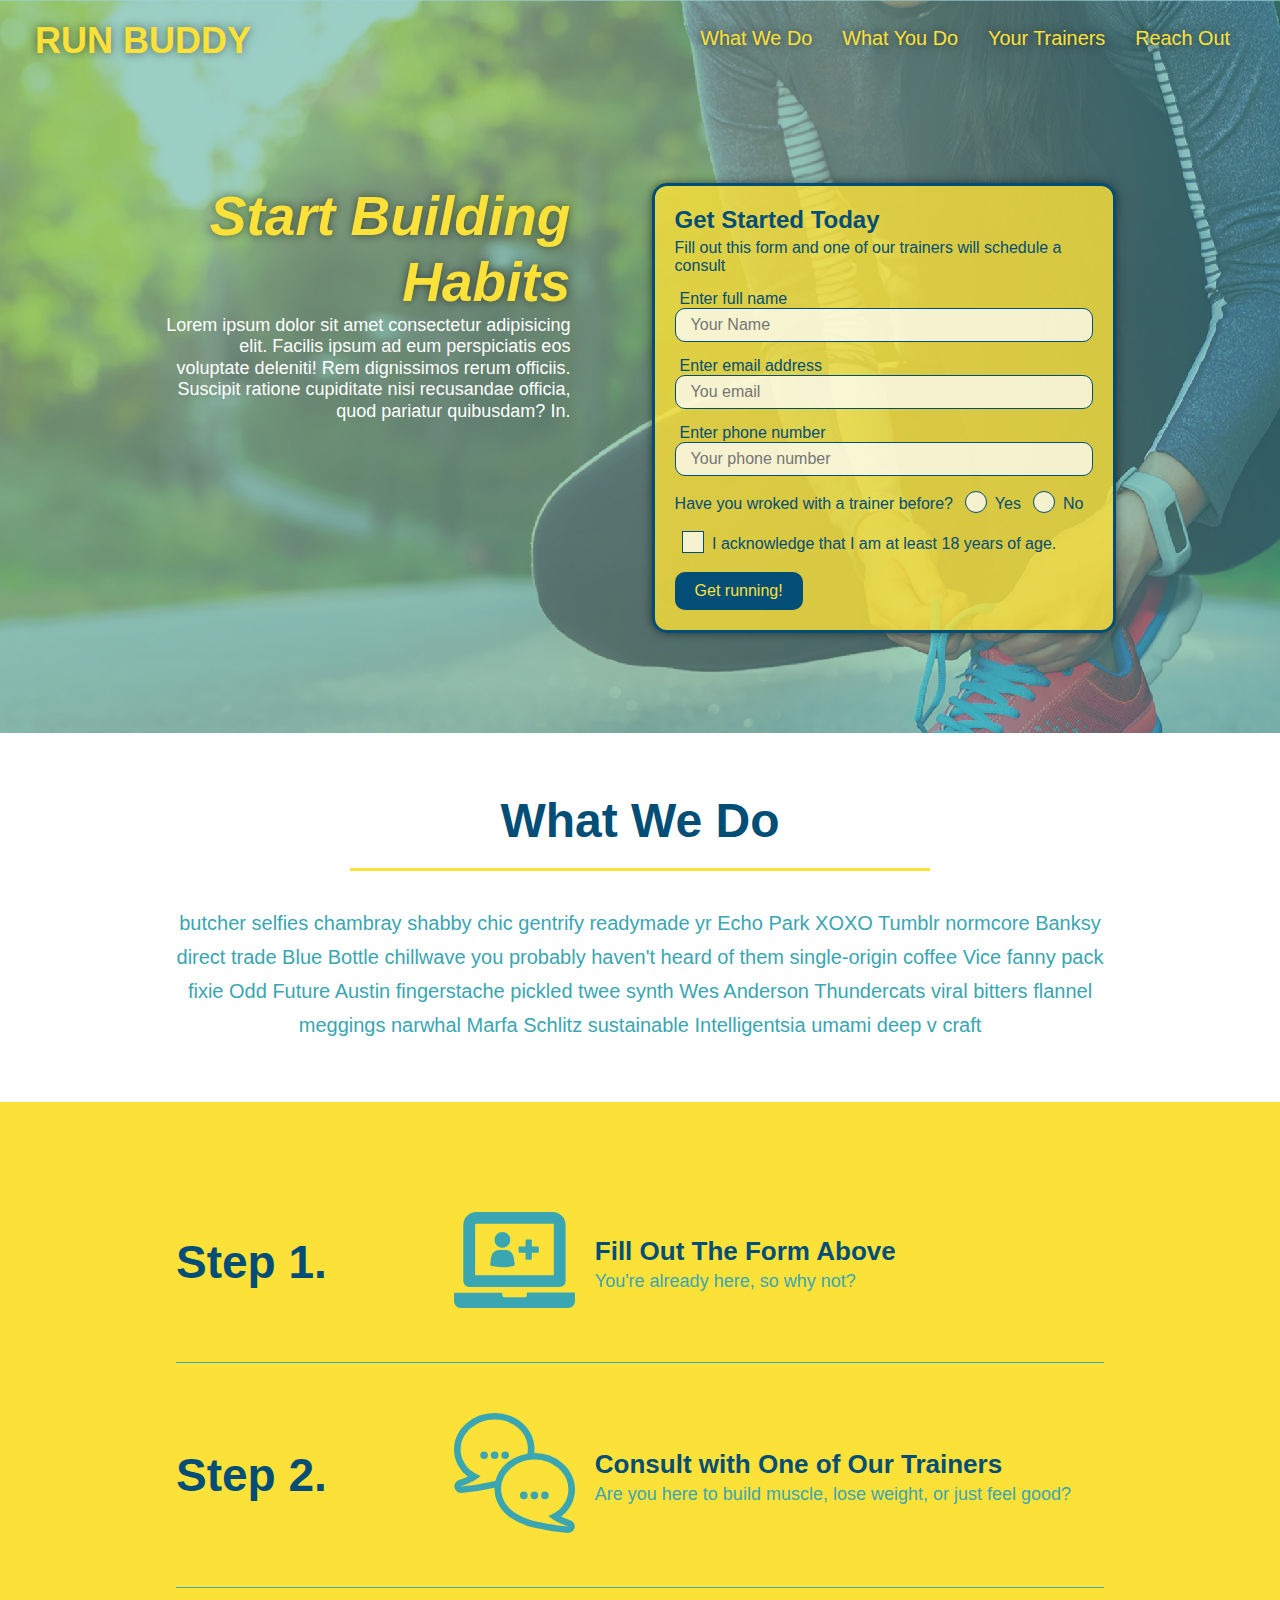
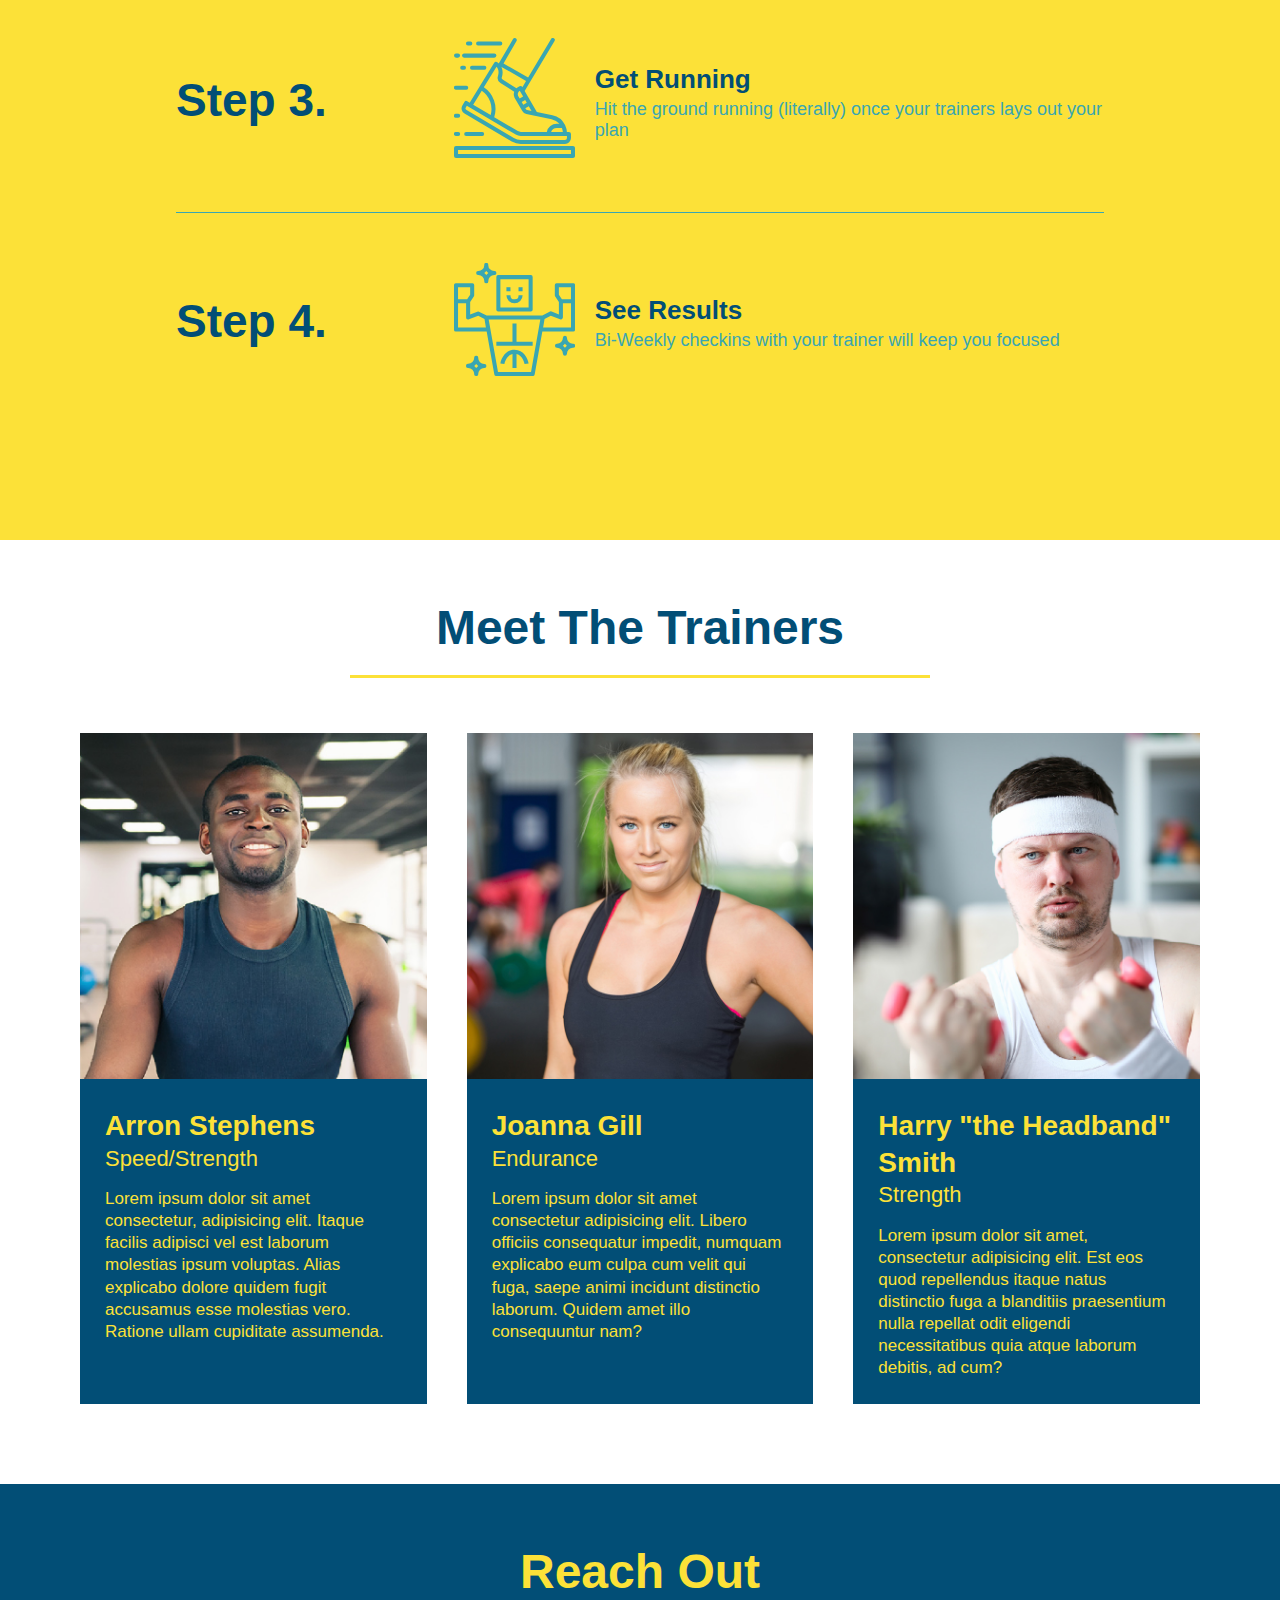
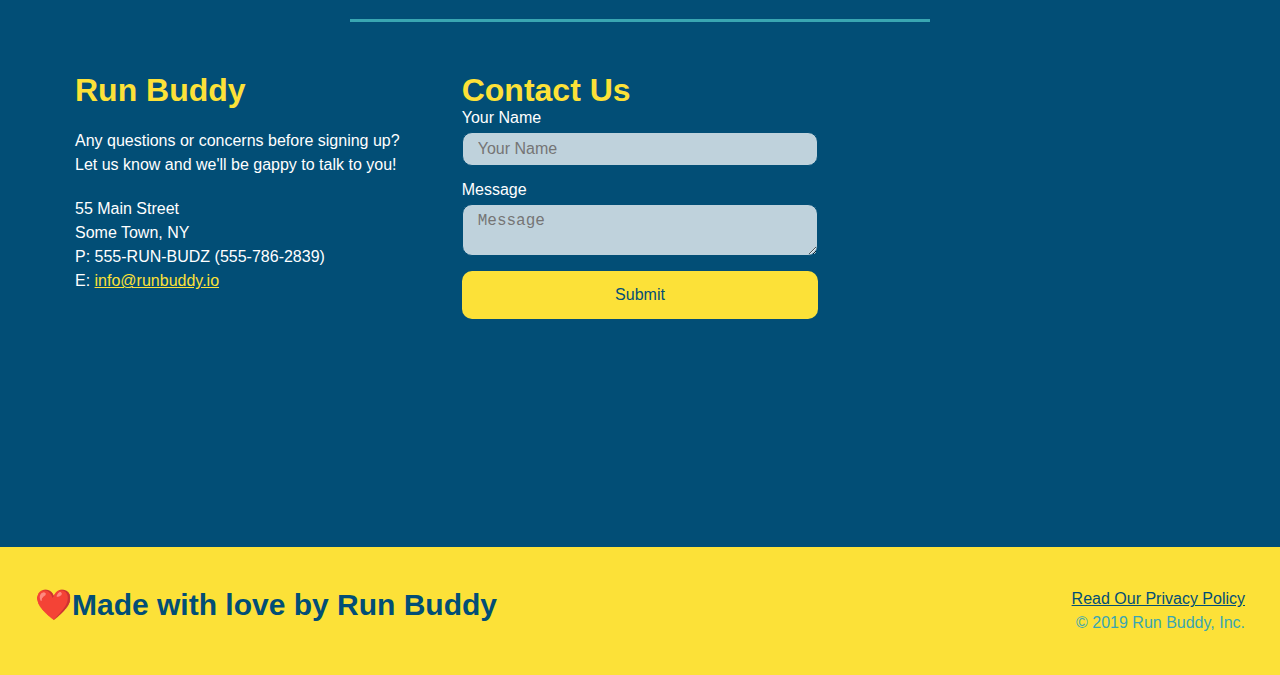
<file: index.html>
<!DOCTYPE html>
<html lang = 'en'>
    <head>
        <meta charset = "UTF-8" name="viewport" content="width=device-width, initial-scale=1.0"/>
        <title>Run Buddy </title>
        <link rel ="stylesheet" href = "./assets/css/style.css"/>
    </head>
    <body>
        <!-- navigation-->
        <header>
        <h1>
            <a href = "/"> RUN BUDDY </a>   
        </h1>
        <nav>
            <!-- unordered list element-->
            <ul>
                <!--List item element-->
                <li>
                    <!--Anchor Element-->
                    <a href = "#what-we-do">What We Do</a>
                </li>

                <li>
                    <a href = "#what-you-do">What You Do</a>
                </li>

                <li>
                    <a href = "#your-trainers">Your Trainers</a>
                </li>

                <li>
                    <a href = "#reach-out">Reach Out</a>
                </li>
            </ul>

        </nav>
        </header>

        <!-- hero/jumbotron-->
        <section class = "hero">

            <!--Updates to hero, issue #1-->
            <div class="hero-cta">
                <h2>Start Building Habits</h2>

                <p>Lorem ipsum dolor sit amet consectetur adipisicing elit. Facilis ipsum ad eum perspiciatis eos voluptate deleniti! Rem dignissimos rerum officiis. Suscipit ratione cupiditate nisi recusandae officia, quod pariatur quibusdam? In.</p>


            </div>
            
            <div class = "hero-form">
                <h3>Get Started Today</h3>
                <p>Fill out this form and one of our trainers 
                    will schedule a consult</p>

                <!--Form element-->
                <form>
                    <label for="name">Enter full name</label>
                    <input type="text" placeholder="Your Name"
                    name="name" id="name" class="form-input"/>

                    <label for="email">Enter email address</label>
                    <input type="email" placeholder ="You email" name="email"
                    id="email" class="form-input"/>

                    <label for="phone">Enter phone number</label>
                    <input type="tel" placeholder="Your phone number"
                    name="phone" id="phone" class="form-input"/>

                    <p>
                        Have you wroked with a trainer before?
                        <span class="radio-wrapper">
                            <input type="radio" name="trainer-confirm" id="trainer-yes"/>
                            <label for="trainer-yes">Yes</label>
                        </span>
                        <span class="radio-wrapper">
                            <input type="radio" name="trainer-confirm" id="trainer-no"/>
                            <label for="trainer-no">No</label>
                        </span>
                    </p>

                    <p>
                        <span class="checkbox-wrapper">
                            <input type="checkbox" name="age-confirm" id="checkbox"/>
                            <label for="checkbox">I acknowledge that I am at least 18 years of age.</label>
                        </span>
                    </p>

                    <button type="submit">Get running!</button>
                </form>
            </div>
        </section>

        <!-- "What we do" section-->
        <section id="what-we-do" class="intro">
            
            <div class="flex-row">
            <h2 class="section-title primary-border">What We Do</h2>
            </div>
            
            <div class="flex-row">
            <p>
                butcher selfies chambray shabby chic gentrify readymade yr Echo Park XOXO Tumblr normcore Banksy direct trade Blue Bottle chillwave you probably haven't heard of them single-origin coffee Vice fanny pack fixie Odd Future Austin fingerstache pickled twee synth Wes Anderson Thundercats viral bitters flannel meggings narwhal Marfa Schlitz sustainable Intelligentsia umami deep v craft
            </p>
            </div>

        </section>

        <!-- "What you do section:"-->
        <section id="what-you-do" class="steps">
            <div class="step">
                <h3>Step 1.</h3>
                <div class="step-info">
                    <div class="step-img">
                        <img src="./assets/images/step-1.svg" alt="" />
                    </div>
                    <div class="step-text">
                        <h4>Fill Out The Form Above</h4>
                        <p>You're already here, so why not?</p>
                    </div>
                </div>
            </div>

            <div class="step">
                <h3>Step 2.</h3>
                <div class="step-info">
                    <div class="step-img">
                        <img src="./assets/images/step-2.svg" alt=""/>
                    </div>
                    <div class="step-text">
                        <h4>Consult with One of Our Trainers</h4>
                        <p>Are you here to build muscle, lose weight, or just feel good?</p>
                    </div>
                </div>
            </div>

            <div class="step">
                <h3>Step 3.</h3>
                <div class="step-info">
                    <div class="step-img">
                        <img src="./assets/images/step-3.svg" alt=""/>
                    </div>
                    <div class="step-text">
                        <h4>Get Running</h4>
                        <p>Hit the ground running (literally) once your trainers lays out your plan</p>
                    </div>
                </div>
            </div>

            <div class="step">
                <h3>Step 4.</h3>
                <div class="step-info">
                    <div class="step-img">
                        <img src="./assets/images/step-4.svg" alt=""/>
                    </div>
                    <div class="step-text">
                        <h4>See Results</h4>
                        <p>Bi-Weekly checkins with your trainer will keep you focused</p>
                    </div>
                </div>
            </div>


        </section>

        <!--Meet the trainers section-->
        <section id="your-trainers">
            
            <div class="flex-row">
            <h2 class="section-title primary-border">Meet The Trainers</h2>
            </div>
        
            <div  class="trainers">
                <article class="trainer">
                    <img src = "./assets/images/trainer-1.jpg" alt="Arron Stephens in his workout clothes"/>
                    <div class= "trainer-bio">
                        <h3 class="trainer-name">Arron Stephens</h3>
                        <h4 class="trainer-role">Speed/Strength</h4>
                        <p>Lorem ipsum dolor sit amet consectetur, adipisicing elit. Itaque facilis adipisci vel est laborum molestias ipsum voluptas. Alias explicabo dolore quidem fugit accusamus esse molestias vero. Ratione ullam cupiditate assumenda.</p>
                    </div>
                </article>

                <!--Second trainer-->
                <article class="trainer">
                    <img src = "./assets/images/trainer-2.jpg" alt="Joanna Gill colling off"/>
                    <div class="trainer-bio">
                        <h3 class="trainer-name">Joanna Gill</h3>
                        <h4 class="trainer-role">Endurance</h4>
                        <p>Lorem ipsum dolor sit amet consectetur adipisicing elit. Libero officiis consequatur impedit, numquam explicabo eum culpa cum velit qui fuga, saepe animi incidunt distinctio laborum. Quidem amet illo consequuntur nam?</p>
                    </div>
                </article>

                <!--Third trainer-->
                <article class="trainer">
                    <img src="./assets/images/trainer-3.jpg" alt="Harry Smit wearing a headband"/>
                    <div class="trainer-bio">
                        <h3 class="trainer-name">Harry "the Headband" Smith</h3>
                        <h4 class="trainer-role">Strength</h4>
                        <p>Lorem ipsum dolor sit amet, consectetur adipisicing elit. Est eos quod repellendus itaque natus distinctio fuga a blanditiis praesentium nulla repellat odit eligendi necessitatibus quia atque laborum debitis, ad cum?</p>
                    </div>
                </article>
            </div>

        </section>
        
        <!--Reach out section-->
        <section id="reach-out" class="contact">
            
            <div class="flex-row">
                <h2 class="section-title secondary-border">Reach Out</h2>
            </div>
        
        <div class="contact-info">
            <div>
                <h3>Run Buddy</h3>
                <p>
                    Any questions or concerns before signing up?
                </br>
                    Let us know and we'll be gappy to talk to you!
                </p>
                <address>
                    55 Main Street<br/>
                    Some Town, NY <br/>
                    P: 555-RUN-BUDZ (555-786-2839)<br/>
                    E: <a href = "mailto:info@runbuddy.io">info@runbuddy.io</a>
                </address>
            </div>

            <!--Contact form update-->
            <div class="contact-form">
                <h3>Contact Us</h3>
                <form>
                    <label for="contact-name">Your Name</label>
                    <input type="text" id="contact-name" placeholder="Your Name"/>

                    <label for="contact-message">Message</label>
                    <textarea id="contact-message" placeholder="Message"></textarea>

                    <button type="submit">Submit</button>
                </form>
            </div>
    
                <iframe src="https://www.google.com/maps/embed?pb=!1m18!1m12!1m3!1d3018.719968439032!2d-73.86352938440817!3d40.83411417931879!2m3!1f0!2f0!3f0!3m2!1i1024!2i768!4f13.1!3m3!1m2!1s0x89c2f4c0e1650d1d%3A0x874f1b8fae9ebc04!2s1920%20McGraw%20Ave%2C%20The%20Bronx%2C%20NY%2010462!5e0!3m2!1sen!2sus!4v1659455411655!5m2!1sen!2sus" width="400" height="400" style="border:0;" allowfullscreen="" loading="lazy" referrerpolicy="no-referrer-when-downgrade"></iframe>
        
        </div>

        </section>

        <!--foorter-->
        <footer>
            <h2>❤️Made with love by Run Buddy </h2>

            <div>
                <a href ="./privacy-policy.html">Read Our Privacy Policy</a><br />
                    &copy; 2019 Run Buddy, Inc.
            </div>
        </footer>
    </body>
</html>
</file>
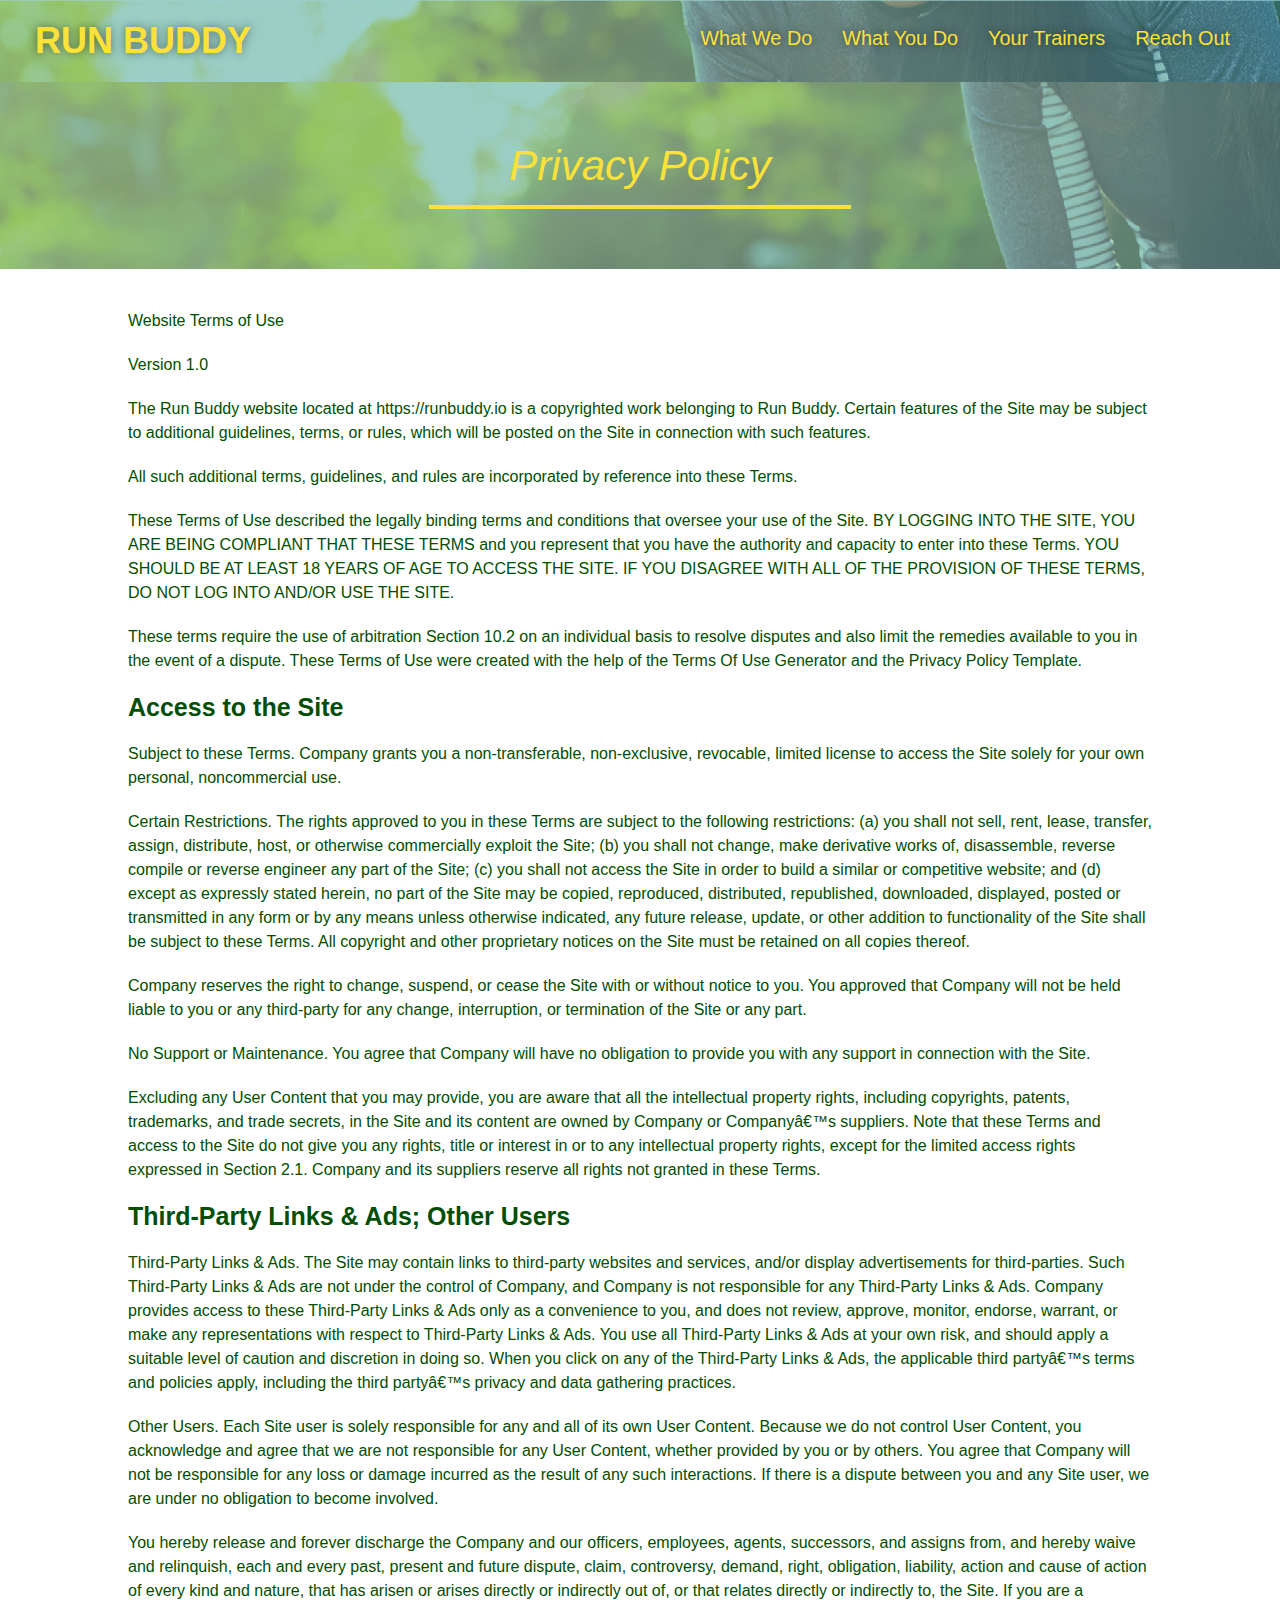
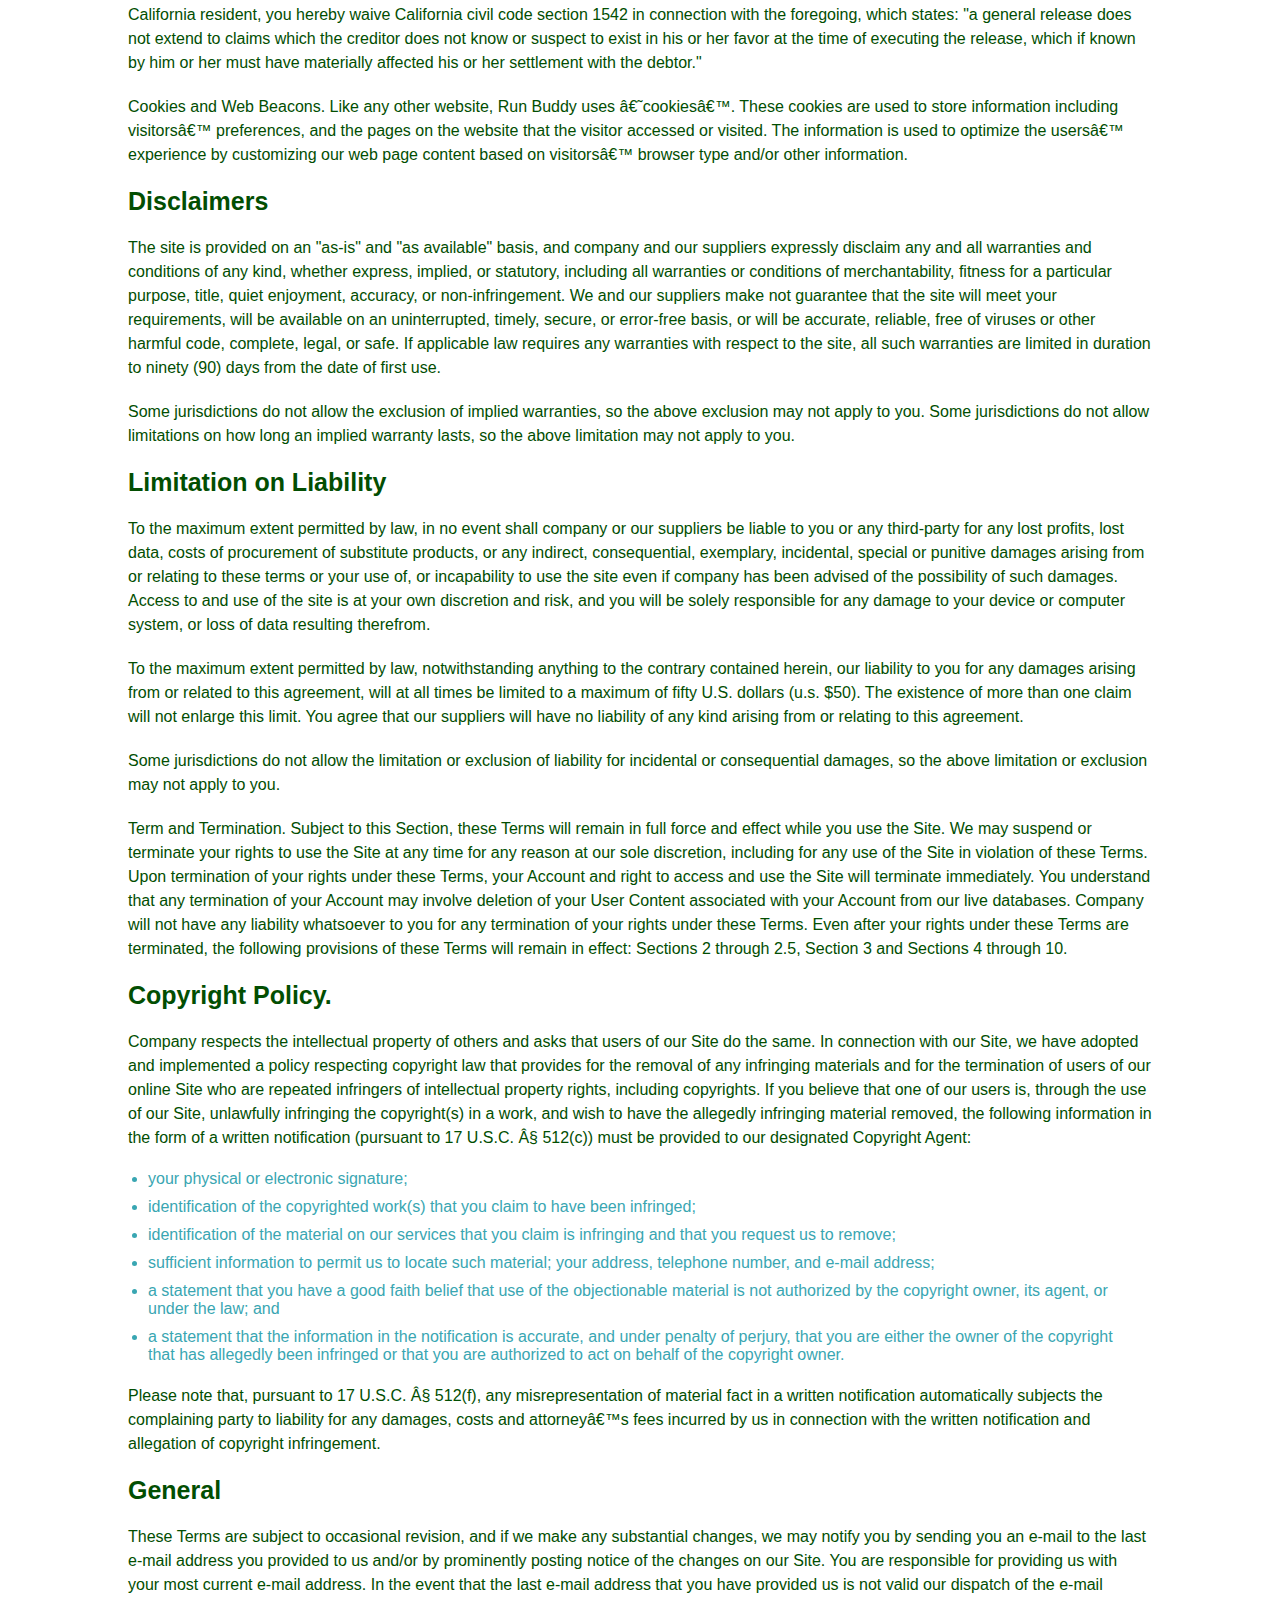
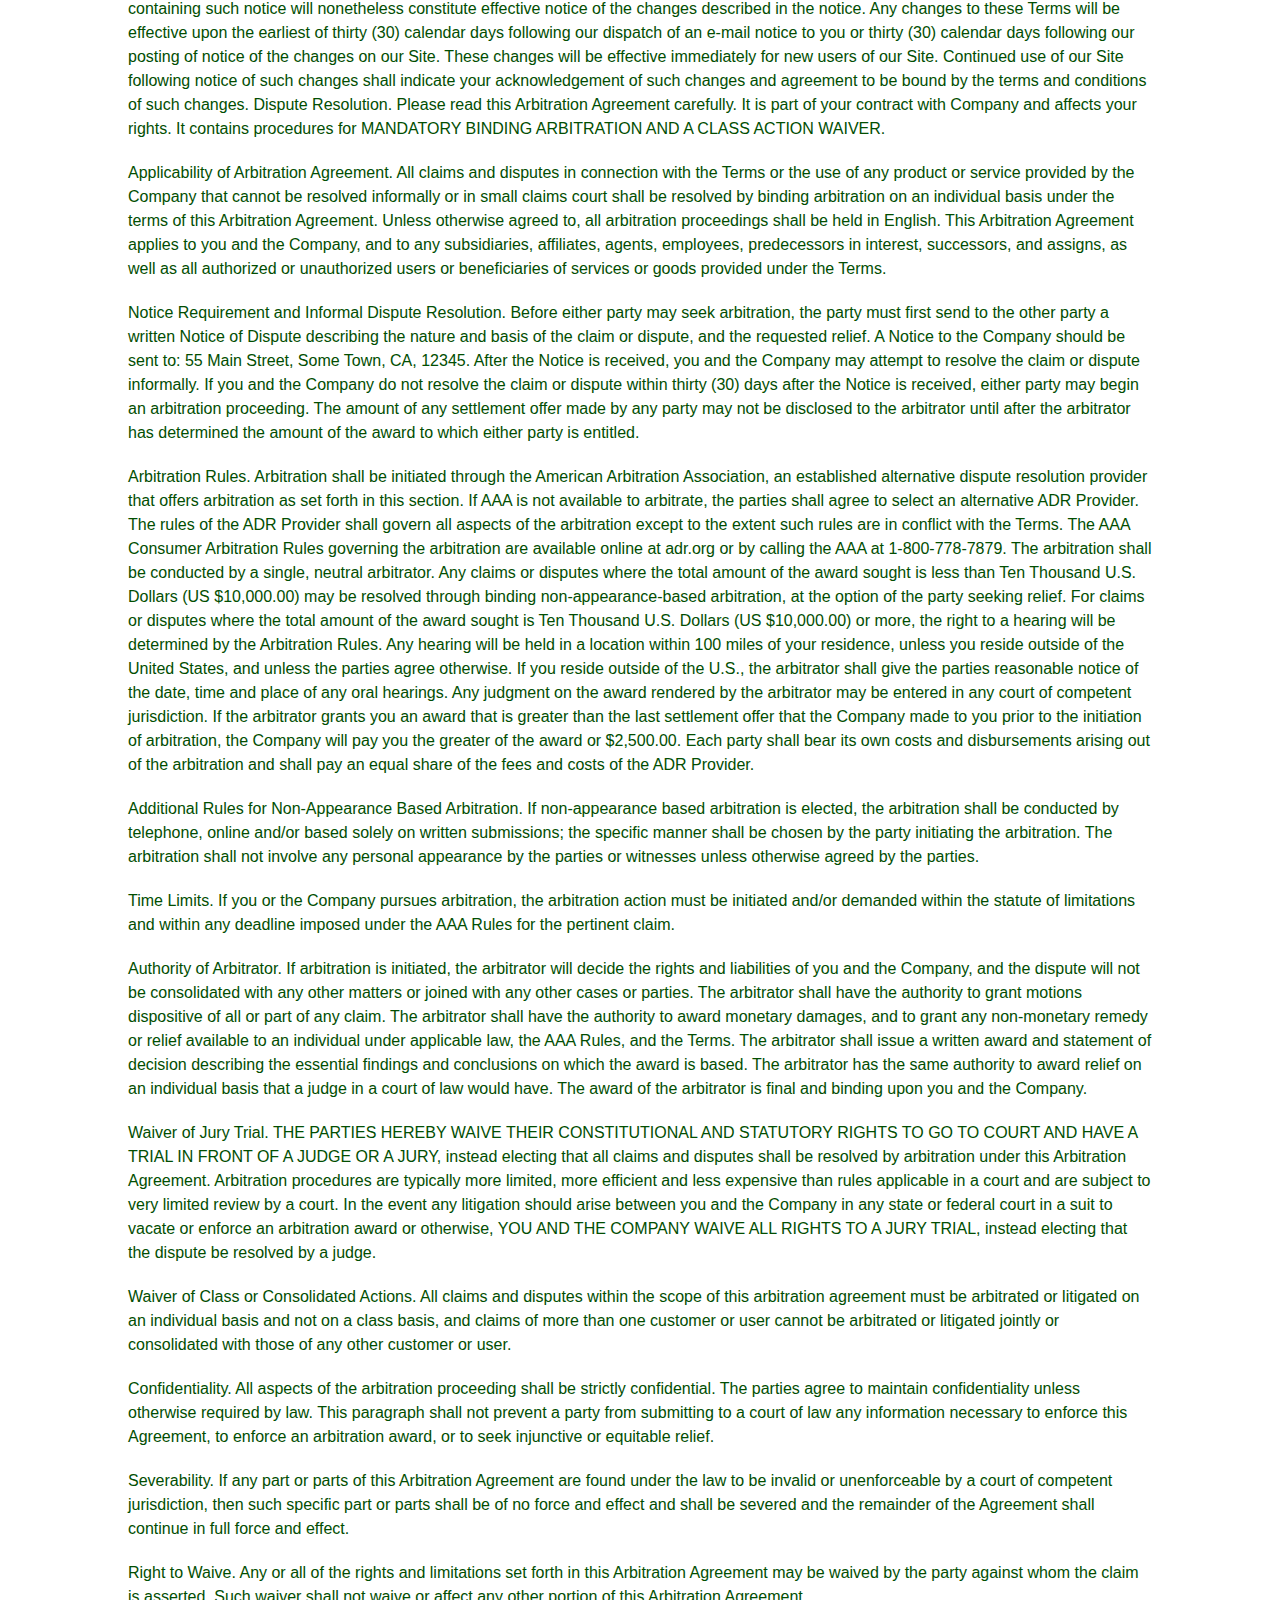
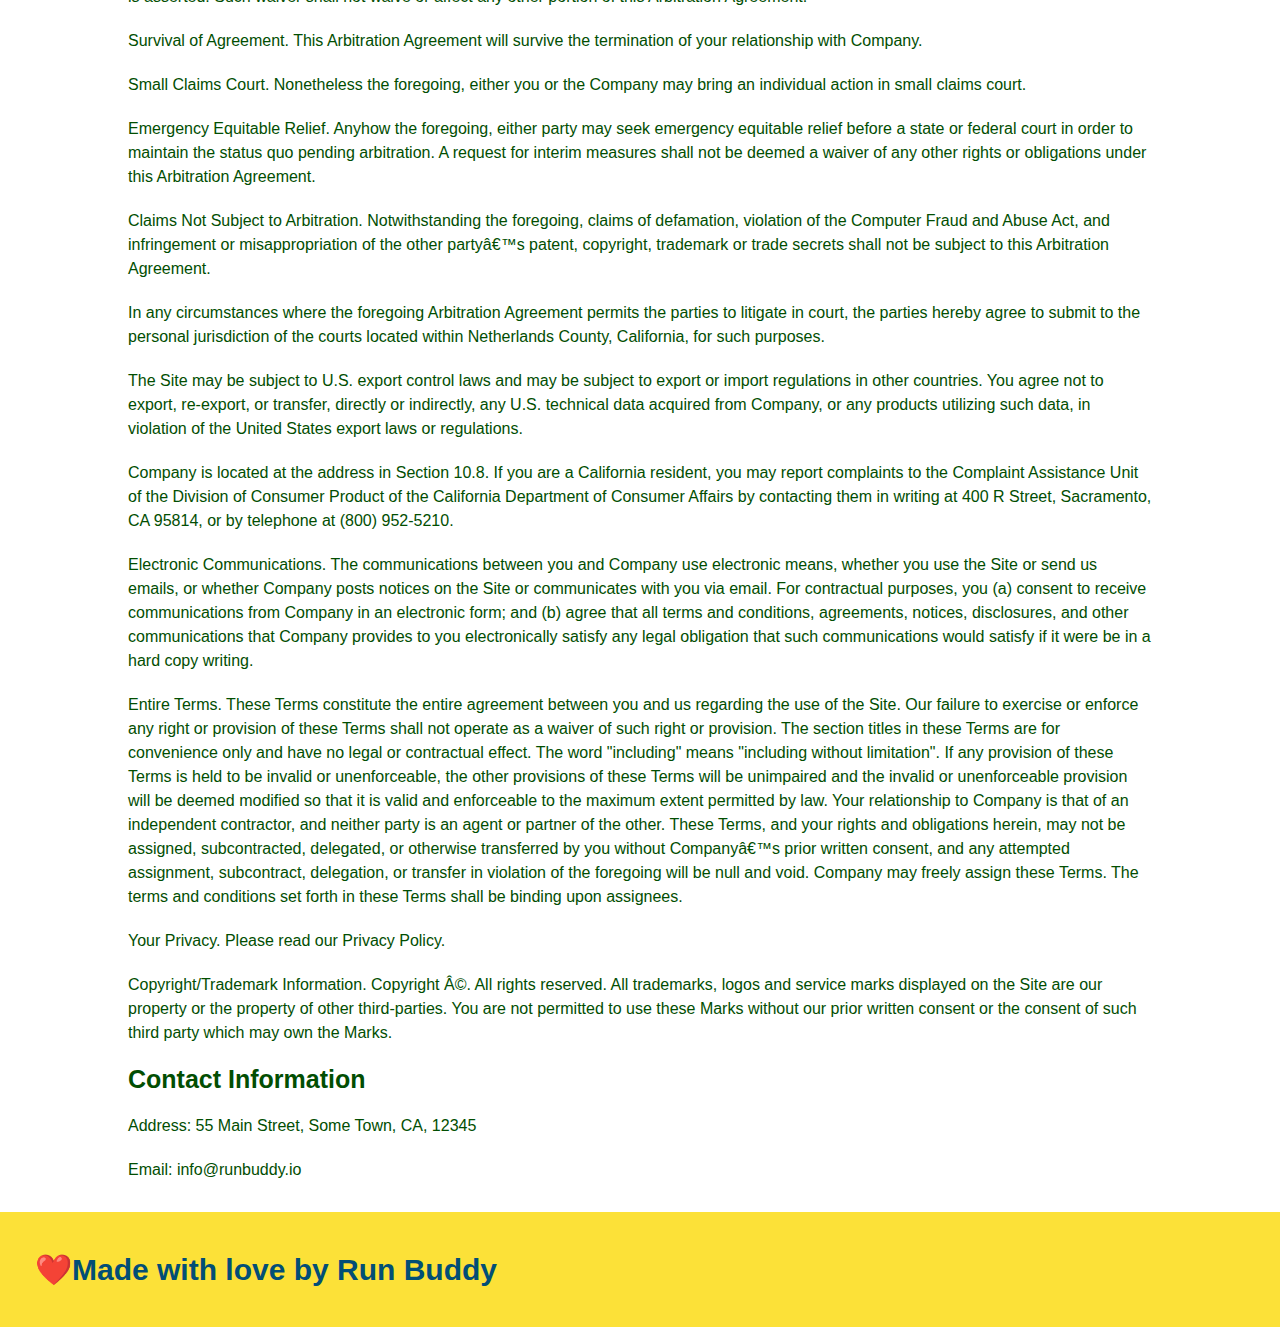
<file: privacy-policy.html>
<!DOCTYPE html>
<html lang="en">
    <head>
      <meta charset = "UTF-8" name="viewport" content="width=device-width, initial-scale=1.0"/>
        <title>Privacy Policy - Run Buddy</title>
        <link rel ="stylesheet" href="./assets/css/style.css"/>
        <link rel ="second stylesheet" href="./assets/css/secondary-styles.css"/>
    </head>

    <body>
        <header>
            <h1>
                <a href = "/"> RUN BUDDY </a>   
            </h1>
            <nav>
                <!-- unordered list element-->
                <ul>
                    <!--List item element-->
                    <li>
                        <!--Anchor Element-->
                        <a href = "./index.html#what-we-do">What We Do</a>
                    </li>
    
                    <li>
                        <a href = "./index.html#what-you-do">What You Do</a>
                    </li>
    
                    <li>
                        <a href = "./index.html#your-trainers">Your Trainers</a>
                    </li>
    
                    <li>
                        <a href = "./index.html#reach-out">Reach Out</a>
                    </li>
                </ul>
    
            </nav>
            </header>

            <section class="hero">
                <h2 class="page-title">
                    Privacy Policy
                </h2>
            </section>

            <article class="secondary-content">
                    
      <p>
        Website Terms of Use
      </p>

      <p>
        Version 1.0
      </p>

      <p>
        The Run Buddy website located at https://runbuddy.io is a copyrighted work belonging to Run Buddy. Certain
        features of the Site may be subject to additional guidelines, terms, or rules, which will be posted on the Site
        in connection with such features.
      </p>

      <p>
        All such additional terms, guidelines, and rules are incorporated by reference into these Terms.
      </p>

      <p>
        These Terms of Use described the legally binding terms and conditions that oversee your use of the Site. BY
        LOGGING INTO THE SITE, YOU ARE BEING COMPLIANT THAT THESE TERMS and you represent that you have the authority
        and capacity to enter into these Terms. YOU SHOULD BE AT LEAST 18 YEARS OF AGE TO ACCESS THE SITE. IF YOU
        DISAGREE WITH ALL OF THE PROVISION OF THESE TERMS, DO NOT LOG INTO AND/OR USE THE SITE.
      </p>

      <p>
        These terms require the use of arbitration Section 10.2 on an individual basis to resolve disputes and also
        limit the remedies available to you in the event of a dispute. These Terms of Use were created with the help of
        the Terms Of Use Generator and the Privacy Policy Template.
      </p>

      <h3>
        Access to the Site
      </h3>

      <p>
        Subject to these Terms. Company grants you a non-transferable, non-exclusive, revocable, limited license to
        access the Site solely for your own personal, noncommercial use.
      </p>

      <p>
        Certain Restrictions. The rights approved to you in these Terms are subject to the following restrictions: (a)
        you shall not sell, rent, lease, transfer, assign, distribute, host, or otherwise commercially exploit the Site;
        (b) you shall not change, make derivative works of, disassemble, reverse compile or reverse engineer any part of
        the Site; (c) you shall not access the Site in order to build a similar or competitive website; and (d) except
        as expressly stated herein, no part of the Site may be copied, reproduced, distributed, republished, downloaded,
        displayed, posted or transmitted in any form or by any means unless otherwise indicated, any future release,
        update, or other addition to functionality of the Site shall be subject to these Terms. All copyright and other
        proprietary notices on the Site must be retained on all copies thereof.
      </p>

      <p>
        Company reserves the right to change, suspend, or cease the Site with or without notice to you. You approved
        that Company will not be held liable to you or any third-party for any change, interruption, or termination of
        the Site or any part.
      </p>

      <p>
        No Support or Maintenance. You agree that Company will have no obligation to provide you with any support in
        connection with the Site.
      </p>

      <p>
        Excluding any User Content that you may provide, you are aware that all the intellectual property rights,
        including copyrights, patents, trademarks, and trade secrets, in the Site and its content are owned by Company
        or Companyâ€™s suppliers. Note that these Terms and access to the Site do not give you any rights, title or
        interest in or to any intellectual property rights, except for the limited access rights expressed in Section
        2.1. Company and its suppliers reserve all rights not granted in these Terms.
      </p>

      <h3>
        Third-Party Links & Ads; Other Users
      </h3>

      <p>
        Third-Party Links & Ads. The Site may contain links to third-party websites and services, and/or display
        advertisements for third-parties. Such Third-Party Links & Ads are not under the control of Company, and Company
        is not responsible for any Third-Party Links & Ads. Company provides access to these Third-Party Links & Ads
        only as a convenience to you, and does not review, approve, monitor, endorse, warrant, or make any
        representations with respect to Third-Party Links & Ads. You use all Third-Party Links & Ads at your own risk,
        and should apply a suitable level of caution and discretion in doing so. When you click on any of the
        Third-Party Links & Ads, the applicable third partyâ€™s terms and policies apply, including the third partyâ€™s
        privacy and data gathering practices.
      </p>

      <p>
        Other Users. Each Site user is solely responsible for any and all of its own User Content. Because we do not
        control User Content, you acknowledge and agree that we are not responsible for any User Content, whether
        provided by you or by others. You agree that Company will not be responsible for any loss or damage incurred as
        the result of any such interactions. If there is a dispute between you and any Site user, we are under no
        obligation to become involved.
      </p>

      <p>
        You hereby release and forever discharge the Company and our officers, employees, agents, successors, and
        assigns from, and hereby waive and relinquish, each and every past, present and future dispute, claim,
        controversy, demand, right, obligation, liability, action and cause of action of every kind and nature, that has
        arisen or arises directly or indirectly out of, or that relates directly or indirectly to, the Site. If you are
        a California resident, you hereby waive California civil code section 1542 in connection with the foregoing,
        which states: "a general release does not extend to claims which the creditor does not know or suspect to exist
        in his or her favor at the time of executing the release, which if known by him or her must have materially
        affected his or her settlement with the debtor."
      </p>

      <p>
        Cookies and Web Beacons. Like any other website, Run Buddy uses â€˜cookiesâ€™. These cookies are used to store
        information including visitorsâ€™ preferences, and the pages on the website that the visitor accessed or visited.
        The information is used to optimize the usersâ€™ experience by customizing our web page content based on visitorsâ€™
        browser type and/or other information.
      </p>

      <h3>
        Disclaimers
      </h3>

      <p>
        The site is provided on an "as-is" and "as available" basis, and company and our suppliers expressly disclaim
        any and all warranties and conditions of any kind, whether express, implied, or statutory, including all
        warranties or conditions of merchantability, fitness for a particular purpose, title, quiet enjoyment, accuracy,
        or non-infringement. We and our suppliers make not guarantee that the site will meet your requirements, will be
        available on an uninterrupted, timely, secure, or error-free basis, or will be accurate, reliable, free of
        viruses or other harmful code, complete, legal, or safe. If applicable law requires any warranties with respect
        to the site, all such warranties are limited in duration to ninety (90) days from the date of first use.
      </p>

      <p>
        Some jurisdictions do not allow the exclusion of implied warranties, so the above exclusion may not apply to
        you. Some jurisdictions do not allow limitations on how long an implied warranty lasts, so the above limitation
        may not apply to you.
      </p>

      <h3>
        Limitation on Liability
      </h3>

      <p>
        To the maximum extent permitted by law, in no event shall company or our suppliers be liable to you or any
        third-party for any lost profits, lost data, costs of procurement of substitute products, or any indirect,
        consequential, exemplary, incidental, special or punitive damages arising from or relating to these terms or
        your use of, or incapability to use the site even if company has been advised of the possibility of such
        damages. Access to and use of the site is at your own discretion and risk, and you will be solely responsible
        for any damage to your device or computer system, or loss of data resulting therefrom.
      </p>

      <p>
        To the maximum extent permitted by law, notwithstanding anything to the contrary contained herein, our liability
        to you for any damages arising from or related to this agreement, will at all times be limited to a maximum of
        fifty U.S. dollars (u.s. $50). The existence of more than one claim will not enlarge this limit. You agree that
        our suppliers will have no liability of any kind arising from or relating to this agreement.
      </p>

      <p>
        Some jurisdictions do not allow the limitation or exclusion of liability for incidental or consequential
        damages, so the above limitation or exclusion may not apply to you.
      </p>

      <p>
        Term and Termination. Subject to this Section, these Terms will remain in full force and effect while you use
        the Site. We may suspend or terminate your rights to use the Site at any time for any reason at our sole
        discretion, including for any use of the Site in violation of these Terms. Upon termination of your rights under
        these Terms, your Account and right to access and use the Site will terminate immediately. You understand that
        any termination of your Account may involve deletion of your User Content associated with your Account from our
        live databases. Company will not have any liability whatsoever to you for any termination of your rights under
        these Terms. Even after your rights under these Terms are terminated, the following provisions of these Terms
        will remain in effect: Sections 2 through 2.5, Section 3 and Sections 4 through 10.
      </p>

      <h3>
        Copyright Policy.
      </h3>

      <p>
        Company respects the intellectual property of others and asks that users of our Site do the same. In connection
        with our Site, we have adopted and implemented a policy respecting copyright law that provides for the removal
        of any infringing materials and for the termination of users of our online Site who are repeated infringers of
        intellectual property rights, including copyrights. If you believe that one of our users is, through the use of
        our Site, unlawfully infringing the copyright(s) in a work, and wish to have the allegedly infringing material
        removed, the following information in the form of a written notification (pursuant to 17 U.S.C. Â§ 512(c)) must
        be provided to our designated Copyright Agent:
      </p>

      <ul>
        <li>
          your physical or electronic signature;
        </li>
        <li>
          identification of the copyrighted work(s) that you claim to have been infringed;
        </li>
        <li>
          identification of the material on our services that you claim is infringing and that you request us to remove;
        </li>
        <li>
          sufficient information to permit us to locate such material; your address, telephone number, and e-mail
          address;
        </li>
        <li>
          a statement that you have a good faith belief that use of the objectionable material is not authorized by the
          copyright owner, its agent, or under the law; and
        </li>
        <li>
          a statement that the information in the notification is accurate, and under penalty of perjury, that you are
          either the owner of the copyright that has allegedly been infringed or that you are authorized to act on
          behalf of the copyright owner.
        </li>
      </ul>

      <p>
        Please note that, pursuant to 17 U.S.C. Â§ 512(f), any misrepresentation of material fact in a written
        notification automatically subjects the complaining party to liability for any damages, costs and attorneyâ€™s
        fees incurred by us in connection with the written notification and allegation of copyright infringement.
      </p>

      <h3>
        General
      </h3>

      <p>
        These Terms are subject to occasional revision, and if we make any substantial changes, we may notify you by
        sending you an e-mail to the last e-mail address you provided to us and/or by prominently posting notice of the
        changes on our Site. You are responsible for providing us with your most current e-mail address. In the event
        that the last e-mail address that you have provided us is not valid our dispatch of the e-mail containing such
        notice will nonetheless constitute effective notice of the changes described in the notice. Any changes to these
        Terms will be effective upon the earliest of thirty (30) calendar days following our dispatch of an e-mail
        notice to you or thirty (30) calendar days following our posting of notice of the changes on our Site. These
        changes will be effective immediately for new users of our Site. Continued use of our Site following notice of
        such changes shall indicate your acknowledgement of such changes and agreement to be bound by the terms and
        conditions of such changes. Dispute Resolution. Please read this Arbitration Agreement carefully. It is part of
        your contract with Company and affects your rights. It contains procedures for MANDATORY BINDING ARBITRATION AND
        A CLASS ACTION WAIVER.
      </p>

      <p>
        Applicability of Arbitration Agreement. All claims and disputes in connection with the Terms or the use of any
        product or service provided by the Company that cannot be resolved informally or in small claims court shall be
        resolved by binding arbitration on an individual basis under the terms of this Arbitration Agreement. Unless
        otherwise agreed to, all arbitration proceedings shall be held in English. This Arbitration Agreement applies to
        you and the Company, and to any subsidiaries, affiliates, agents, employees, predecessors in interest,
        successors, and assigns, as well as all authorized or unauthorized users or beneficiaries of services or goods
        provided under the Terms.
      </p>

      <p>
        Notice Requirement and Informal Dispute Resolution. Before either party may seek arbitration, the party must
        first send to the other party a written Notice of Dispute describing the nature and basis of the claim or
        dispute, and the requested relief. A Notice to the Company should be sent to: 55 Main Street, Some Town, CA,
        12345. After the Notice is received, you and the Company may attempt to resolve the claim or dispute informally.
        If you and the Company do not resolve the claim or dispute within thirty (30) days after the Notice is received,
        either party may begin an arbitration proceeding. The amount of any settlement offer made by any party may not
        be disclosed to the arbitrator until after the arbitrator has determined the amount of the award to which either
        party is entitled.
      </p>

      <p>
        Arbitration Rules. Arbitration shall be initiated through the American Arbitration Association, an established
        alternative dispute resolution provider that offers arbitration as set forth in this section. If AAA is not
        available to arbitrate, the parties shall agree to select an alternative ADR Provider. The rules of the ADR
        Provider shall govern all aspects of the arbitration except to the extent such rules are in conflict with the
        Terms. The AAA Consumer Arbitration Rules governing the arbitration are available online at adr.org or by
        calling the AAA at 1-800-778-7879. The arbitration shall be conducted by a single, neutral arbitrator. Any
        claims or disputes where the total amount of the award sought is less than Ten Thousand U.S. Dollars (US
        $10,000.00) may be resolved through binding non-appearance-based arbitration, at the option of the party seeking
        relief. For claims or disputes where the total amount of the award sought is Ten Thousand U.S. Dollars (US
        $10,000.00) or more, the right to a hearing will be determined by the Arbitration Rules. Any hearing will be
        held in a location within 100 miles of your residence, unless you reside outside of the United States, and
        unless the parties agree otherwise. If you reside outside of the U.S., the arbitrator shall give the parties
        reasonable notice of the date, time and place of any oral hearings. Any judgment on the award rendered by the
        arbitrator may be entered in any court of competent jurisdiction. If the arbitrator grants you an award that is
        greater than the last settlement offer that the Company made to you prior to the initiation of arbitration, the
        Company will pay you the greater of the award or $2,500.00. Each party shall bear its own costs and
        disbursements arising out of the arbitration and shall pay an equal share of the fees and costs of the ADR
        Provider.
      </p>

      <p>
        Additional Rules for Non-Appearance Based Arbitration. If non-appearance based arbitration is elected, the
        arbitration shall be conducted by telephone, online and/or based solely on written submissions; the specific
        manner shall be chosen by the party initiating the arbitration. The arbitration shall not involve any personal
        appearance by the parties or witnesses unless otherwise agreed by the parties.
      </p>

      <p>
        Time Limits. If you or the Company pursues arbitration, the arbitration action must be initiated and/or demanded
        within the statute of limitations and within any deadline imposed under the AAA Rules for the pertinent claim.
      </p>

      <p>
        Authority of Arbitrator. If arbitration is initiated, the arbitrator will decide the rights and liabilities of
        you and the Company, and the dispute will not be consolidated with any other matters or joined with any other
        cases or parties. The arbitrator shall have the authority to grant motions dispositive of all or part of any
        claim. The arbitrator shall have the authority to award monetary damages, and to grant any non-monetary remedy
        or relief available to an individual under applicable law, the AAA Rules, and the Terms. The arbitrator shall
        issue a written award and statement of decision describing the essential findings and conclusions on which the
        award is based. The arbitrator has the same authority to award relief on an individual basis that a judge in a
        court of law would have. The award of the arbitrator is final and binding upon you and the Company.
      </p>

      <p>
        Waiver of Jury Trial. THE PARTIES HEREBY WAIVE THEIR CONSTITUTIONAL AND STATUTORY RIGHTS TO GO TO COURT AND HAVE
        A TRIAL IN FRONT OF A JUDGE OR A JURY, instead electing that all claims and disputes shall be resolved by
        arbitration under this Arbitration Agreement. Arbitration procedures are typically more limited, more efficient
        and less expensive than rules applicable in a court and are subject to very limited review by a court. In the
        event any litigation should arise between you and the Company in any state or federal court in a suit to vacate
        or enforce an arbitration award or otherwise, YOU AND THE COMPANY WAIVE ALL RIGHTS TO A JURY TRIAL, instead
        electing that the dispute be resolved by a judge.
      </p>

      <p>
        Waiver of Class or Consolidated Actions. All claims and disputes within the scope of this arbitration agreement
        must be arbitrated or litigated on an individual basis and not on a class basis, and claims of more than one
        customer or user cannot be arbitrated or litigated jointly or consolidated with those of any other customer or
        user.
      </p>

      <p>
        Confidentiality. All aspects of the arbitration proceeding shall be strictly confidential. The parties agree to
        maintain confidentiality unless otherwise required by law. This paragraph shall not prevent a party from
        submitting to a court of law any information necessary to enforce this Agreement, to enforce an arbitration
        award, or to seek injunctive or equitable relief.
      </p>

      <p>
        Severability. If any part or parts of this Arbitration Agreement are found under the law to be invalid or
        unenforceable by a court of competent jurisdiction, then such specific part or parts shall be of no force and
        effect and shall be severed and the remainder of the Agreement shall continue in full force and effect.
      </p>

      <p>
        Right to Waive. Any or all of the rights and limitations set forth in this Arbitration Agreement may be waived
        by the party against whom the claim is asserted. Such waiver shall not waive or affect any other portion of this
        Arbitration Agreement.
      </p>

      <p>
        Survival of Agreement. This Arbitration Agreement will survive the termination of your relationship with
        Company.
      </p>

      <p>
        Small Claims Court. Nonetheless the foregoing, either you or the Company may bring an individual action in small
        claims court.
      </p>

      <p>
        Emergency Equitable Relief. Anyhow the foregoing, either party may seek emergency equitable relief before a
        state or federal court in order to maintain the status quo pending arbitration. A request for interim measures
        shall not be deemed a waiver of any other rights or obligations under this Arbitration Agreement.
      </p>

      <p>
        Claims Not Subject to Arbitration. Notwithstanding the foregoing, claims of defamation, violation of the
        Computer Fraud and Abuse Act, and infringement or misappropriation of the other partyâ€™s patent, copyright,
        trademark or trade secrets shall not be subject to this Arbitration Agreement.
      </p>

      <p>
        In any circumstances where the foregoing Arbitration Agreement permits the parties to litigate in court, the
        parties hereby agree to submit to the personal jurisdiction of the courts located within Netherlands County,
        California, for such purposes.
      </p>

      <p>
        The Site may be subject to U.S. export control laws and may be subject to export or import regulations in other
        countries. You agree not to export, re-export, or transfer, directly or indirectly, any U.S. technical data
        acquired from Company, or any products utilizing such data, in violation of the United States export laws or
        regulations.
      </p>

      <p>
        Company is located at the address in Section 10.8. If you are a California resident, you may report complaints
        to the Complaint Assistance Unit of the Division of Consumer Product of the California Department of Consumer
        Affairs by contacting them in writing at 400 R Street, Sacramento, CA 95814, or by telephone at (800) 952-5210.
      </p>

      <p>
        Electronic Communications. The communications between you and Company use electronic means, whether you use the
        Site or send us emails, or whether Company posts notices on the Site or communicates with you via email. For
        contractual purposes, you (a) consent to receive communications from Company in an electronic form; and (b)
        agree that all terms and conditions, agreements, notices, disclosures, and other communications that Company
        provides to you electronically satisfy any legal obligation that such communications would satisfy if it were be
        in a hard copy writing.
      </p>

      <p>
        Entire Terms. These Terms constitute the entire agreement between you and us regarding the use of the Site. Our
        failure to exercise or enforce any right or provision of these Terms shall not operate as a waiver of such right
        or provision. The section titles in these Terms are for convenience only and have no legal or contractual
        effect. The word "including" means "including without limitation". If any provision of these Terms is held to be
        invalid or unenforceable, the other provisions of these Terms will be unimpaired and the invalid or
        unenforceable provision will be deemed modified so that it is valid and enforceable to the maximum extent
        permitted by law. Your relationship to Company is that of an independent contractor, and neither party is an
        agent or partner of the other. These Terms, and your rights and obligations herein, may not be assigned,
        subcontracted, delegated, or otherwise transferred by you without Companyâ€™s prior written consent, and any
        attempted assignment, subcontract, delegation, or transfer in violation of the foregoing will be null and void.
        Company may freely assign these Terms. The terms and conditions set forth in these Terms shall be binding upon
        assignees.
      </p>

      <p>
        Your Privacy. Please read our Privacy Policy.
      </p>

      <p>
        Copyright/Trademark Information. Copyright Â©. All rights reserved. All trademarks, logos and service marks
        displayed on the Site are our property or the property of other third-parties. You are not permitted to use
        these Marks without our prior written consent or the consent of such third party which may own the Marks.
      </p>

      <h3>
        Contact Information
      </h3>

      <p>
        Address: 55 Main Street, Some Town, CA, 12345
      </p>

      <p>
        Email: info@runbuddy.io
      </p>

            </article>

            <footer>
                <h2>❤️Made with love by Run Buddy </h2>
    
                <div>
                    
                </div>
            </footer>
    </body>
</html>
</file>
<file: assets/css/style.css>
*{
    margin: 0;
    padding: 0;
    box-sizing: border-box;
}

body{
    /* This is a css comment*/
    color: #39a6b2;
    font-family: Arial, Helvetica, sans-serif
}

/*Styles to header*/
header{
    padding: 20px 35px;
    background-color: #39a6b2;
    display: flex;
    justify-content: space-between;
    flex-wrap: wrap;
    background-image: url(../images/hero-bg.jpg);
    background-size: cover;
    background-position: center; 
    background-attachment: fixed;
    background-position: 80%;
    position: -webkit-sticky;
    position: sticky;
    top:0;
    z-index: 9999;
}

header h1{
    font-weight: bold;
    font-size: 36px;
    color: #fce138;
    margin: 0;
    text-shadow: 0 0 10px rgba(0, 0, 0, 0.5);
}

header a{
    text-decoration: none;
    color: #fce138;
}

header nav{
    margin: 7px 0;
}
header nav ul{
    display: flex;
    flex-wrap: wrap;
    justify-content: space-between;
    align-items: center;
    list-style: none;
}

header nav ul li a{
    padding: 10px 15px;
    font-weight: lighter;
    font-size: 1.55vw;
    text-shadow: 0 0 10px rgba(0, 0, 0, 0.5);
}

/*Hover*/

header nav ul li a:hover{
    background: #fce138;
    color: #024e76;
    border-radius: 15px;
    text-shadow: none;
}

footer{
    background: #fce138;
    width: 100%;
    padding: 40px 35px;
    display: flex;
    justify-content: space-between;
    flex-wrap: wrap;
}

footer h2{
    color: #024e76;
    font-size: 30px;
    margin: 0;
}

footer div{
    line-height: 1.5;
    text-align: right;
}

footer a{
    color: #024e76;
}

section{
    padding: 60px;
}

/*Hero Style*/
.hero {
    background-image: url(../images/hero-bg.jpg);
    background-size: cover;
    background-position: center; 
    background-attachment: fixed;
    background-position: 80%;
    display: flex;
    justify-content: center;
    flex-wrap: wrap;  
    align-items: flex-start;
}

/*Hero Form*/
 .hero-form{
    color: #024e76;
    background-color: rgba(252, 225, 56, 0.8);
    padding: 20px;
    border: solid 3px #024e76;
    width: 40%;
    margin: 3.5%;
    box-shadow: 0 0 10px rgba(0, 0, 0, 0.5);
    border-radius: 15px;
 }

 .hero-form h3{
    font-size: 24px;
    margin: 0;
 }

 .hero-form p{
    margin: 5px 0 15px 0;
 }

 .form-input{
    border: 1px solid #024e76;
    display: block;
    padding: 7px 15px;
    font-size: 16px;
    color: #024e76;
    width: 100%;
    margin-bottom: 15px;
    border-radius: 10px;
    background-color: rgba(255,255,255,0.75);
 }

 /*Focus*/
 .form-input:focus{
    background-color: rgba(255,255,255,1);  
    outline: none;
 }

 .hero-form label{
    margin: 0 5px;
 }

 .hero-form button{
    background-color: #024e76;
    color: #fce138;
    padding:10px 20px;
    border: none;
    font-size:16px;
    border-radius: 10px;
 }

 /*Hover*/

 .hero-form button:hover{
    background-color: #39a6b2;
 }

 /*Hero Updates*/
 .hero-cta{
    width: 35%;
    text-align: right;
    margin: 3.5%;
    color: #fff;
    font-size: 18px;
    line-height: 1.2;
 }

 .hero-cta h2{
    font-style: italic;
    font-size: 55px;
    color: #fce138;
    text-shadow: 0 0 10px rgba(0, 0, 0, 0.5);
 }

 /*What we do*/

 .intro p{
    line-height: 1.7;
    color: #39a6b2;
    width: 80%;
    font-size: 20px;
    margin: 0 auto;
    text-align: center;
 }

 /* What you do */
 .steps{
    background: #fce138;
 }
  
 
 .section-title{
    font-size: 48px;
    color: #024e76;
    border-bottom: 3px solid;
    padding-bottom: 20px;
    text-align: center;
    margin: 0 auto 35px auto;
    width: 50%;
 }

 .primary-border{
    border-color: #fce138;
 }

 .secondary-border{
    border-color: #39a6b2;
 }

 .step{
    margin: 50px auto;
    padding-bottom: 50px;
    width:80%;
    display: flex;
    flex-wrap: wrap;
    align-items: center;
    justify-content: space-between;
 }

 /*Enhance*/

 .step:not(:last-child){
    border-bottom: 1px solid #39a6b2;
 }

 .step h3{
    color:#024e76;
    font-size: 46px;
    flex: 1 30%;
 }

 .step-text{
    flex:12;
 }

 .step-img{
    flex: 1 12%;
    margin-right: 20px;
 }

 .step-img img{
    max-width: 100%;
 }

 .step-info{
    flex: 2 70%;
    display: flex;
    flex-wrap: wrap;
    align-items: center;
 }

 .step-text p{
    color:#39a6b2;
    font-size: 18px;
 }

 .step-text h4{
    font-size: 26px;
    line-height: 1.5;
    color: #024e76;
 }


 /* Your trainers */

 

 .trainer{
    margin: 20px;
    background: #024e76;
    color:#fce138;
    flex: 1;
 }

.trainer img{
    width: 100%;
}

.trainer-bio{
    padding:25px;
    line-height: 1.3;
}

.text-left{
    text-align: right;
}

.text-right{
    text-align: right;
}

/*Updates to h2 section title */

.flex-row{
    display: flex;
}

.trainer-bio h3{
    font-size:28px;
}

.trainer-bio h4{
    font-weight: lighter;
    font-size: 22px;
    margin-bottom: 15px;
}

.trainer-bio p{
    font-size: 17px;
}

.trainers{
    width: 100%;
    margin: 0 auto;
    display: flex;
    flex-wrap: wrap;
    justify-content: space-around;
}

/* Contact us*/

.contact{
    background: #024e76;
}

.contact-info{
    display: flex;
    justify-content: space-between;
    flex-wrap: wrap;
}

.contact h2{
    color: #fce138;
}

.contact-info div{
    color: white;
}

.contact-info h3{
    color:#fce138;
    font-size: 32px;
}

.contact-info p,.contact-info address{
    margin: 20px 0;
    line-height: 1.5;
    font-size: 16px;
    font-style: normal;
}

.contact-info a{
    color:#fce138;
}

.contact-info > *{
    flex: 1;
    margin: 15px;
}

.contact-form input, .contact-form textarea{
    border:1px solid #024e76;
    display: block;
    padding: 7px 15px;
    font-size: 16px;
    color: #024e76;
    width: 100%;
    margin-bottom: 15px;
    margin-top: 5px;
    border-radius: 10px;
    background-color: rgba(255,255,255,0.75);
}

/*Focus*/
.contact-form textarea:focus, .contact-form input:focus{
    background-color: rgba(255,255,255,1);
    outline: none;
}

.contact-form button{
    width: 100%;
    border: none;
    background: #fce138;
    color: #024e76;
    text-align: center;
    padding: 15px 0;
    font-size: 16px;
    border-radius: 10px;
}

/*Hover*/

.contact-form button:hover{
    color: #fce138;
    background: #39a6b2;
}

/*Buttons*/
.checkbox-wrapper input, .radio-wrapper input{
    opacity: 0;
}

.checkbox-wrapper label, .radio-wrapper label{
    position: relative;
    left: 10px;
    margin: 10px;
    line-height: 1.6;
}

.checkbox-wrapper label::before, .radio-wrapper label::before{
    content: "";
    height: 20px;
    width: 20px;
    background: rgba(255,255,255,0.75);
    border:1px solid #024e76;
    position: absolute;
    top: -4px;
    left: -30px;
}

.radio-wrapper label::before{
    border-radius: 50%;
}

.radio-wrapper label::after{
    content: "";
    width: 20px;
    height: 20px;
    border-radius: 50%;
    background: #024e76;
    position: absolute;
    left: -29px;
    top: -3px;
    background-image: radial-gradient(circle, #39a6b2, #024e76);
}

.checkbox-wrapper label::after{
    content: "";
    height: 6px;
    width: 14px;
    border-left:2px solid #024e76;
    border-bottom: 2px solid #024e76;
    position: absolute;
    left: -26px;
    top:1px;
    transform: rotate(-58deg);
}

.checkbox-wrapper input + label::after,
.radio-wrapper input + label::after{
    content: none;
}

.checkbox-wrapper input:checked + label::after,
.radio-wrapper input:checked + label::after{
    content: "";
}


/*Media Queries*/

@media screen and (max-width: 980px) {
    header{
        padding-bottom:0;
        justify-content:center;
        position: relative;
    }

    header h1{
        width: 100%;
        text-align: center;
    }

    header nav ul{
        margin-top: 20px;
        width: 100%;
        justify-content: center;
    }

    header nav ul li a{
        font-size: 20px;
    }

    footer h2, footer div{
        text-align: center;
        width: 100%;
    }

    .hero-cta, .hero-form{
        width: 100%;
    }

    .hero-cta{
        text-align: center;
    }

    .section-title{
        width: 80%;
    }

    .trainer{
        flex: 0 70%;
    }

    .contact-info iframe{
        flex: 1 100%;
    }
}

@media screen and (max-width: 768px) {

    section{
        padding: 30px 15px;
    }

    .step h3{
        flex: 1 100%;
        text-align: center;
    }

    .step-info{
        flex: 2 100%;
        text-align: center;
        justify-content: center;
    }

    .step-img{
        flex:0 32%;
        margin-right: 0;
        margin-top: 15px;
        margin-bottom: 15px;
    }

    .step-text{
        flex:100%;
    }
}

@media screen and (max-width: 575px) {
    
    .hero-form button{
        width: 100%;
    }

    .section-title{
        width: 95%;
    }

    .intro p{
        width: 100%;
    }

    .trainer{
        flex: 0 100%;
    }

    .contact-info{
        text-align: center;
    }

    .contact-info > *{
        flex: 0 100%;
    }

    .contact-form{
        order: 3;
    }
}
</file>
<file: assets/css/secondary-styles.css>
.hero {
    height: auto;
    background-position: bottom;
    text-align: center;
    margin-bottom: 40px;
}

.page-title{
    color: #fce138;
    display: inline-block;
    border-bottom: 4px solid #fce138;
    padding: 0 80px 15px 80px;
    font-weight: normal;
    font-size: 42px;
    font-style: italic;
}

.secondary-content{
    width: 80%;
    margin: 0 auto 30px auto;
    color: #024e02;
}

.secondary-content h3{
    font-size: 25px;
    margin:20px 0 20px 0;
}

.secondary-content p{
    font-size: 16px;
    line-height: 1.5;
    margin: 20px 0 20px 0;
}

.secondary-content ul{
    margin: 15px 20px 15px 20px;
}

.secondary-content li{
    color: #39a6b2;
    margin: 10px 0 10px 0;
}
</file>
